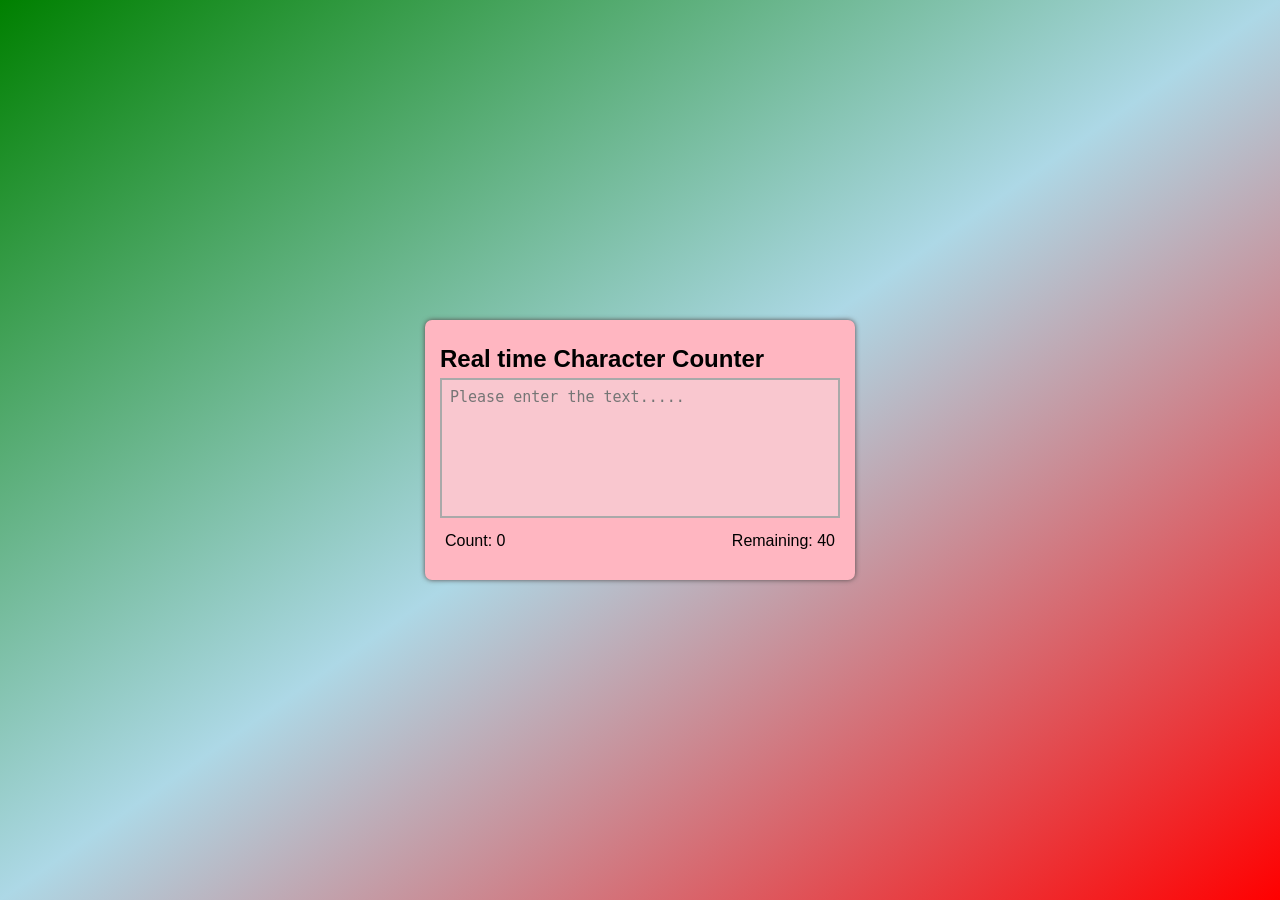
<file: Char_counter/index.html>
<!DOCTYPE html>
<html>
    <head>
        <title>Character counter</title>
        <link rel="stylesheet" href="style.css">
    </head>
    <body>
        <div class="container">
            <h1>Real time Character Counter</h1>
            <textarea id="text-area" class="textarea" placeholder="Please enter the text....." maxlength="40"></textarea>
            <div id="count-container">
                <p>Count: <span id="count"></span></p>
                <p>Remaining: <span id="remaining"></span></p>
            </div>
        </div>
        <script src="index.js"></script>
    </body>
</html>
</file>
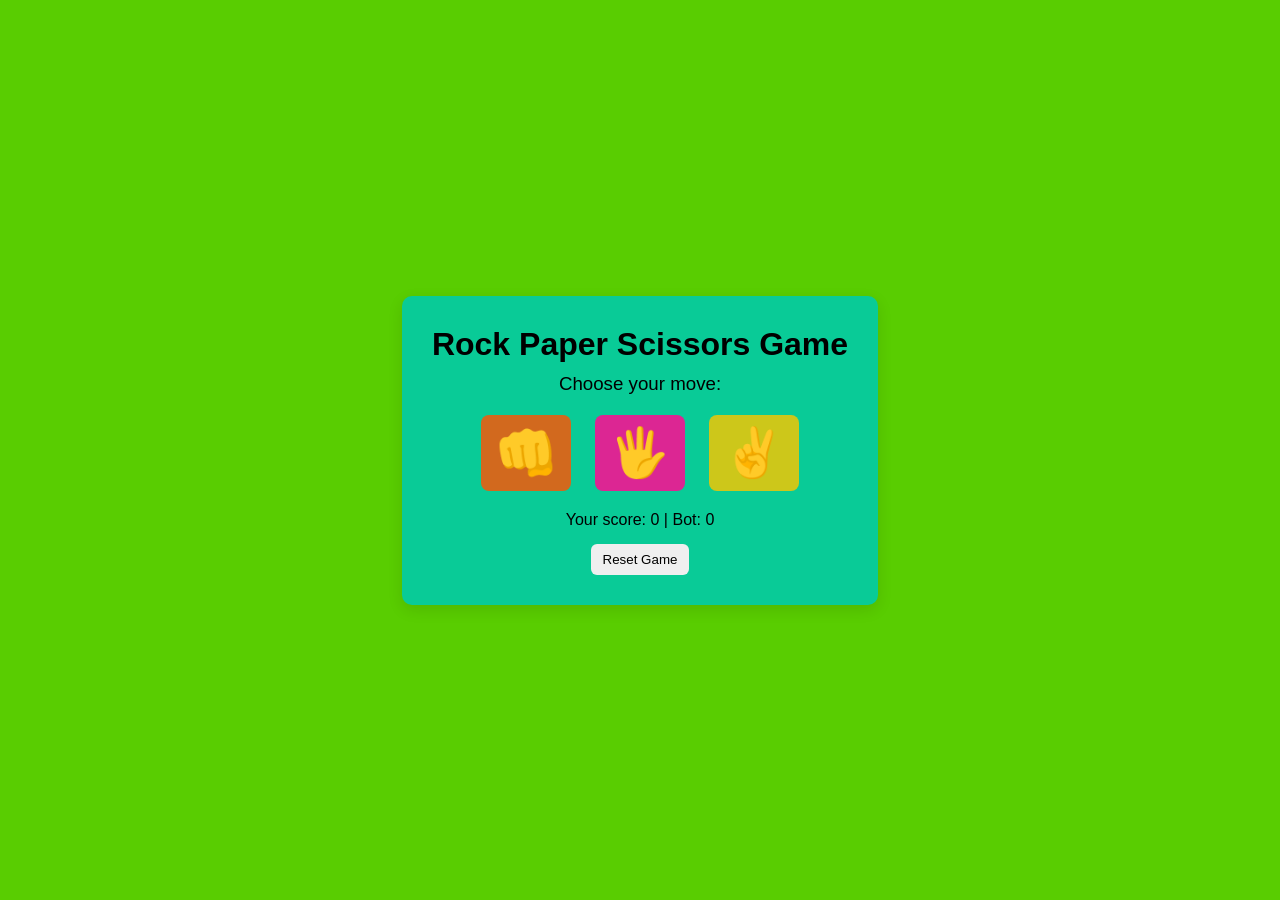
<file: rock_paper_scissors/index.html>
<!DOCTYPE html>
<html lang="en">
<head>
    <meta charset="UTF-8">
    <meta name="viewport" content="width=device-width, initial-scale=1.0">
    <title>Rock Paper Scissors</title>
    <link rel="stylesheet" href="styles.css">
</head>

<body>

    <div class="container">
        <h1>Rock Paper Scissors Game</h1>
        <h3>Choose your move:</h3>

        <div class="moves">
            <button id="rock">👊</button>
            <button id="paper">🖐</button>
            <button id="scissors">✌</button>
        </div>

        <p id="result"></p>

        <p>
            Your score: <span id="yscore">0</span> 
            | 
            Bot: <span id="cscore">0</span>
        </p>

        <button id="reset">Reset Game</button>
    </div>

    <script src="script.js"></script>
</body>
</html>
</file>
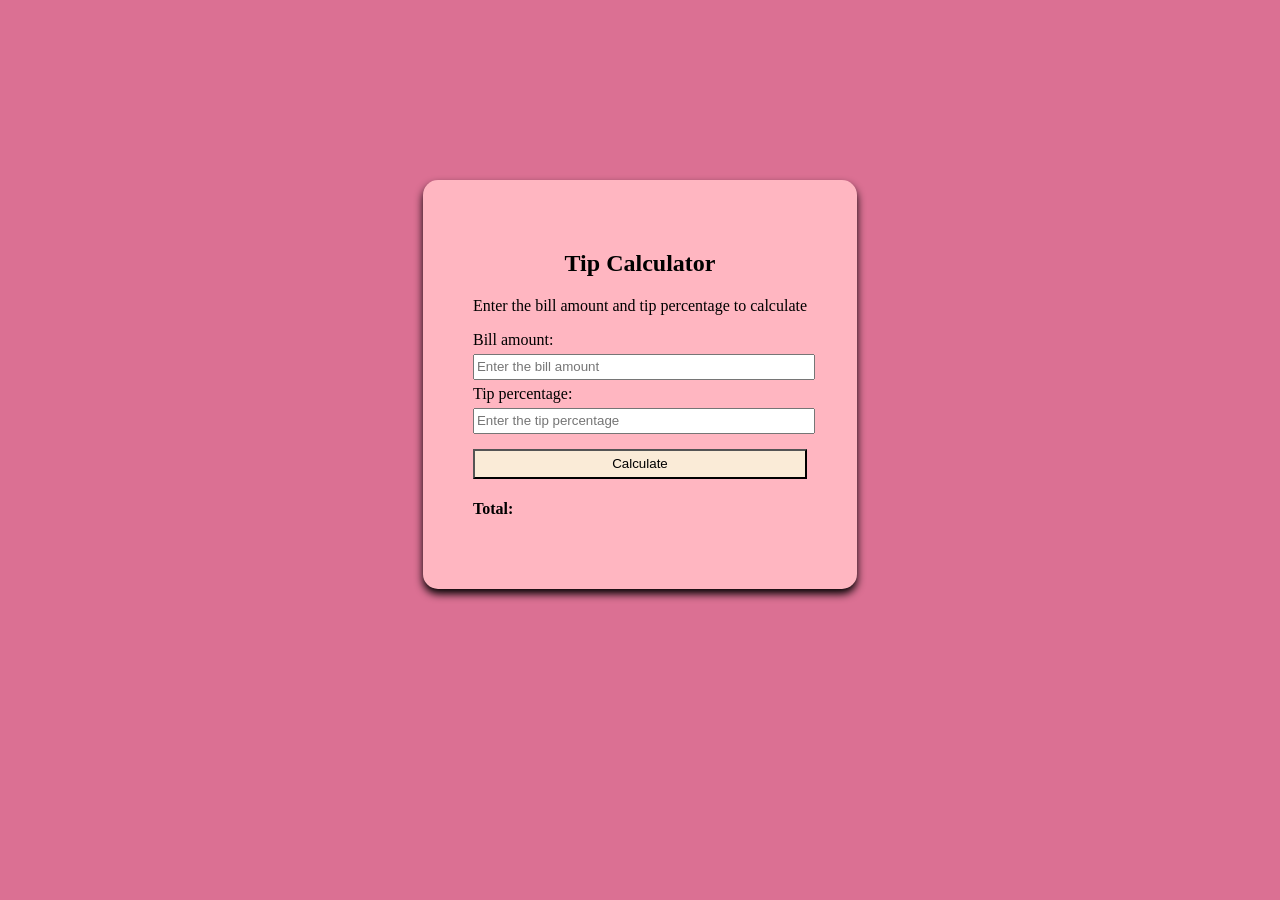
<file: tip_calc/index.html>
<!DOCTYPE html>
<html lang="en">
<head>
    <title>Tip Calculator</title>
    <link rel="stylesheet" href="styles.css">
</head>
<body>
    <div class="container">
        <h2>Tip Calculator</h2>
        <p>Enter the bill amount and tip percentage to calculate</p>

        <label for="bill">Bill amount:</label>
        <input id="bill" type="number" placeholder="Enter the bill amount" >
        <br/>
        <label for="tip">Tip percentage:</label>
        <input id="tip" type="number" placeholder="Enter the tip percentage" required>
        <br/>
        <button id="btn">Calculate</button>

        <h4 id="total">Total:</h4>
    </div>

    <script src="script.js"></script>
</body>
</html>
</file>
<file: Char_counter/style.css>
*{
    margin: 0px;
    padding: 0px;
}
body{
    display: flex;
    justify-content: center;
    height: 100vh;
    align-items: center;
    margin: 0;
    background:linear-gradient(to top left, red, lightblue, green);
}
.container{
    border-radius: 7px;
    width: 400px;
    height:240px;
    padding: 10px 15px;
    box-shadow: 0 0 5px rgb(84, 74, 74);
    font-family: sans-serif;
    background-color: lightpink;

}
#text-area{
    resize: none;
    width: 100%;
    height: 140px;
    margin-bottom: 5px;
    font-size: 15px;
    padding: 8px;
    border: 2px solid darkgray;
    box-sizing: border-box;
    background: rgb(249, 199, 207);
}
#count-container{
    display: flex;
    justify-content: space-between;
    padding: 5px 5px;
}
h1{
    display: block;
    font-size: 1.5rem;
    font-family: sans-serif;
    margin-top: 15px;
    margin-bottom: 5px;;
}
</file>
<file: rock_paper_scissors/styles.css>
* {
    margin: 0;
    padding: 0;
    box-sizing: border-box;
}


body {
    height: 100vh;
    display: flex;
    justify-content: center;
    align-items: center;
    font-family: Arial, Helvetica, sans-serif;
    background-color: #59cd01;
}


.container {
    background-color: rgb(9, 203, 151);
    padding: 30px;
    border-radius: 10px;
    text-align: center;
    box-shadow: 0 5px 15px rgba(0, 0, 0, 0.1);
}


h1 {
    margin-bottom: 10px;
}


h3 {
    margin-bottom: 20px;
    font-weight: normal;
}


.moves {
    margin-bottom: 20px;
}

.moves button {
    font-size: 25px;
    padding: 10px 15px;
    margin: 0 10px;
    border: none;
    border-radius: 8px;
    cursor: pointer;
    font-size: 3rem;
    transition: 0.2s all;
}
.moves button:hover{
    transform:rotateX(25deg) ;
    box-shadow: 1px 5px 5px;
}

#rock{
    background-color: chocolate;
}

#paper{
    background-color: rgb(220, 38, 147);
}
#scissors{
    background-color: rgb(205, 199, 26);
}
#result {
    margin-bottom: 15px;
    font-weight: bold;
}

p {
    margin-bottom: 15px;
}


#reset {
    padding: 8px 12px;
    border: none;
    border-radius: 6px;
    cursor: pointer;
}
</file>
<file: tip_calc/styles.css>
body{
    margin: 0;
    padding: 0;
    background-color: palevioletred;
    display: flex;
    justify-content: center;
    justify-content: center;
    align-items: center;
}
h2{
    text-align: center;
}
.container{
    margin-top: 20vh;
    padding: 50px;
    text-align: left;
    background-color: lightpink;
    border-radius: 15px;
    box-shadow: 0 5px 8px ;
}
input{
    margin-top: 5px;
    margin-bottom: 5px;
    width: 100%;
    height: 20px;
}

button{
    width: 100%;
    height: 30px;
    margin-top: 10px;
    font-family: Verdana, Geneva, Tahoma, sans-serif;
    background-color: antiquewhite;
}
</file>
